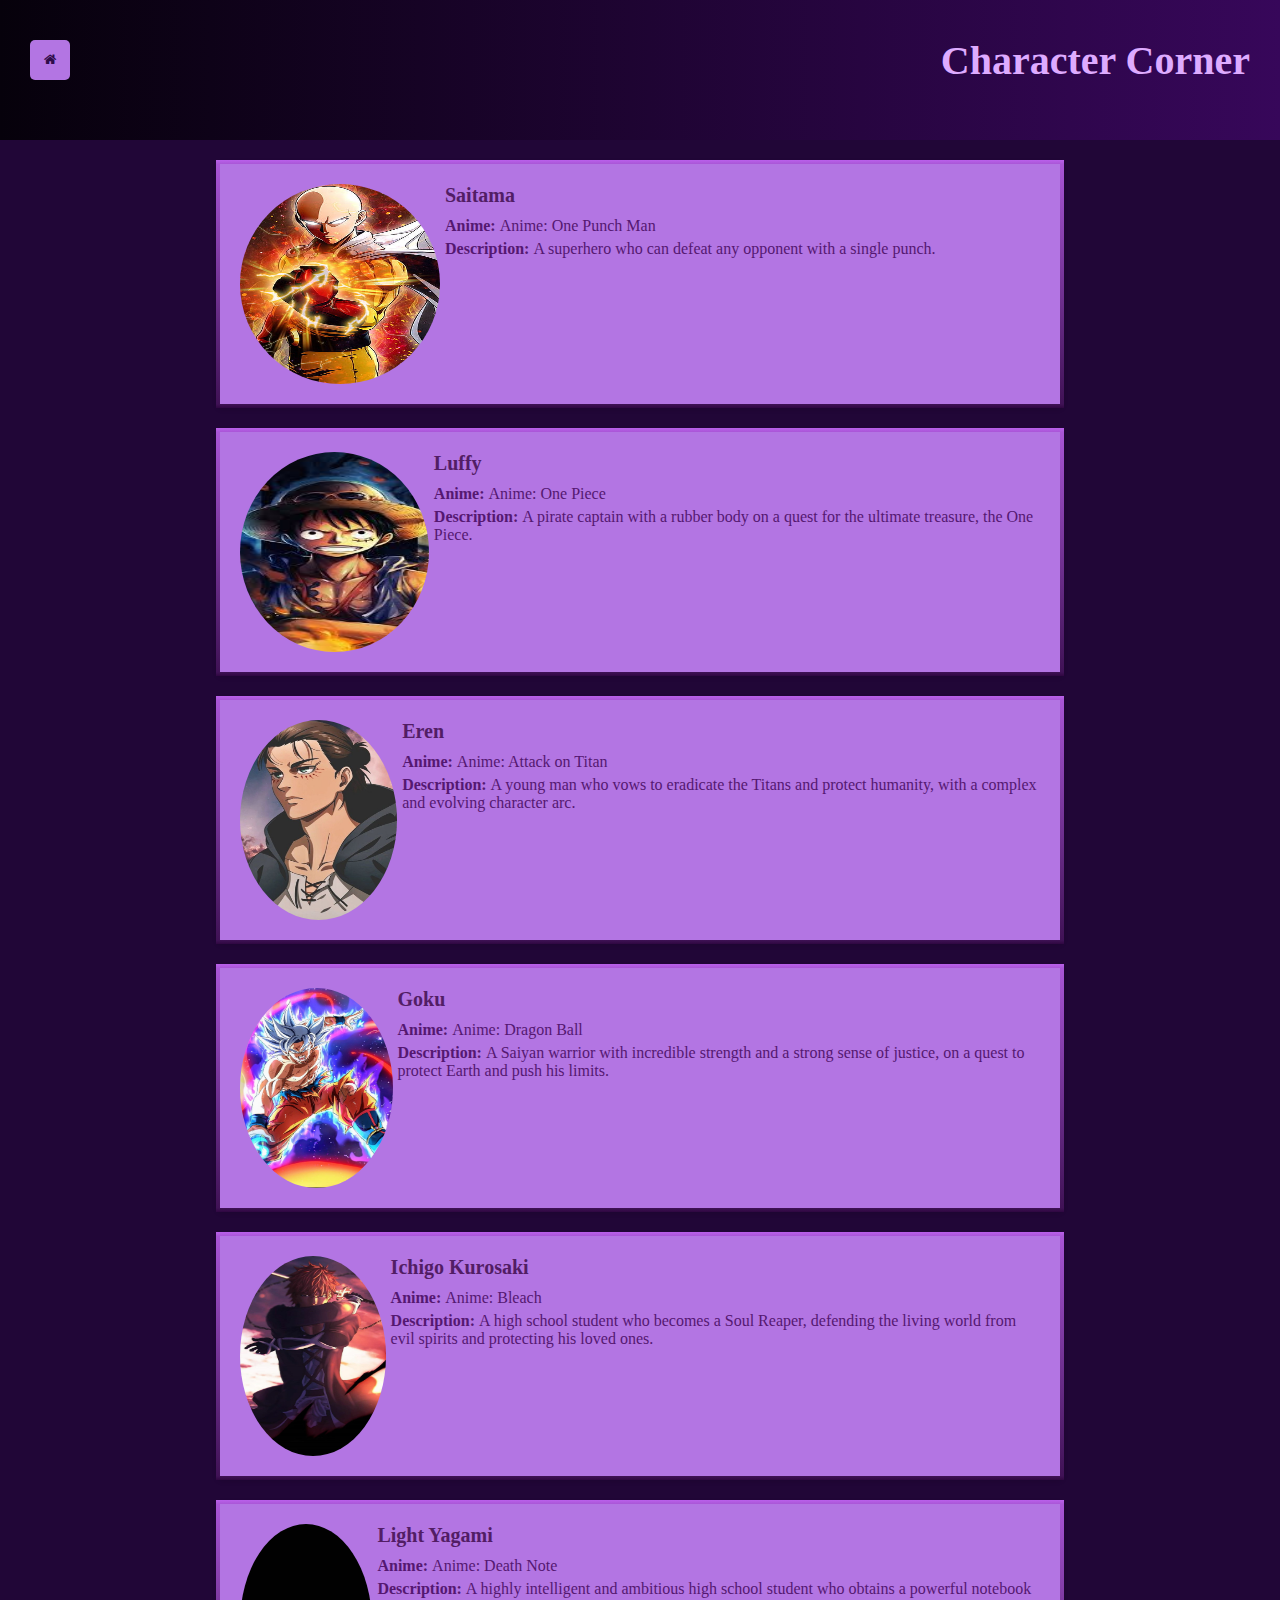
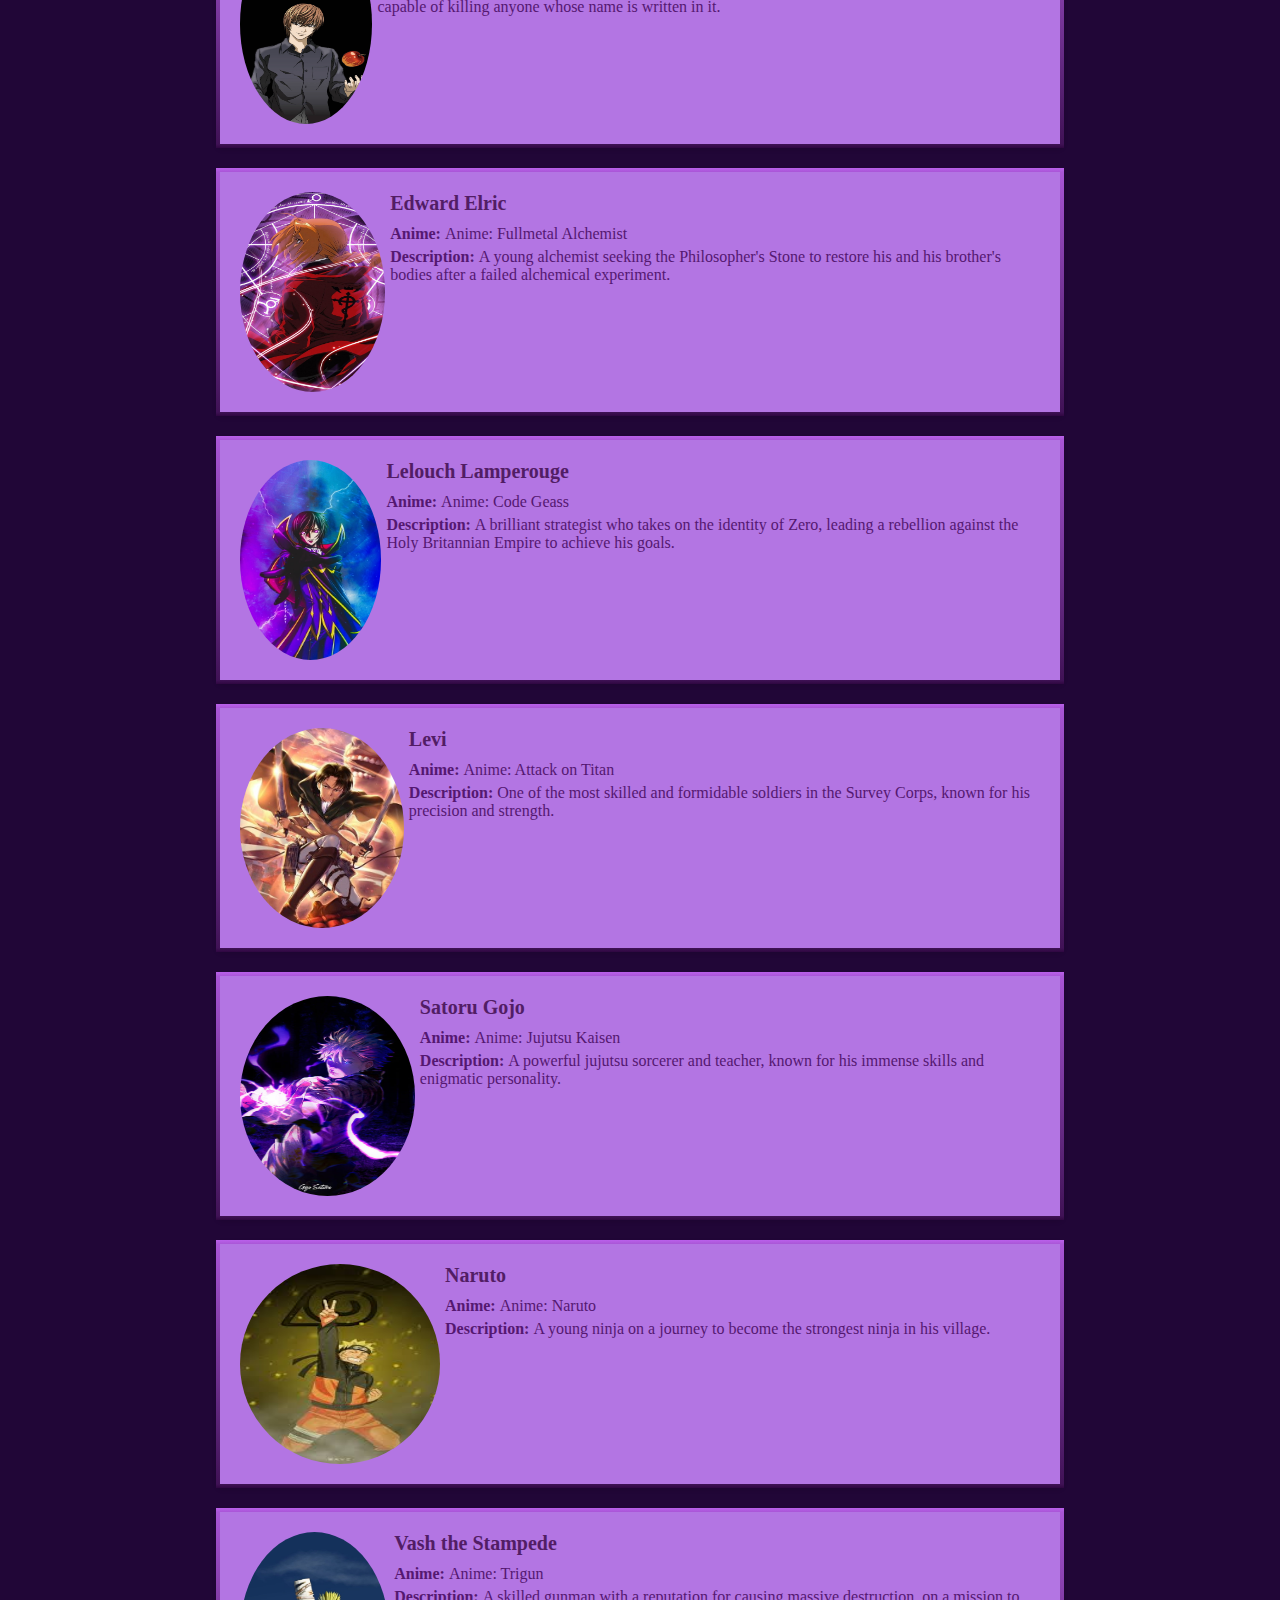
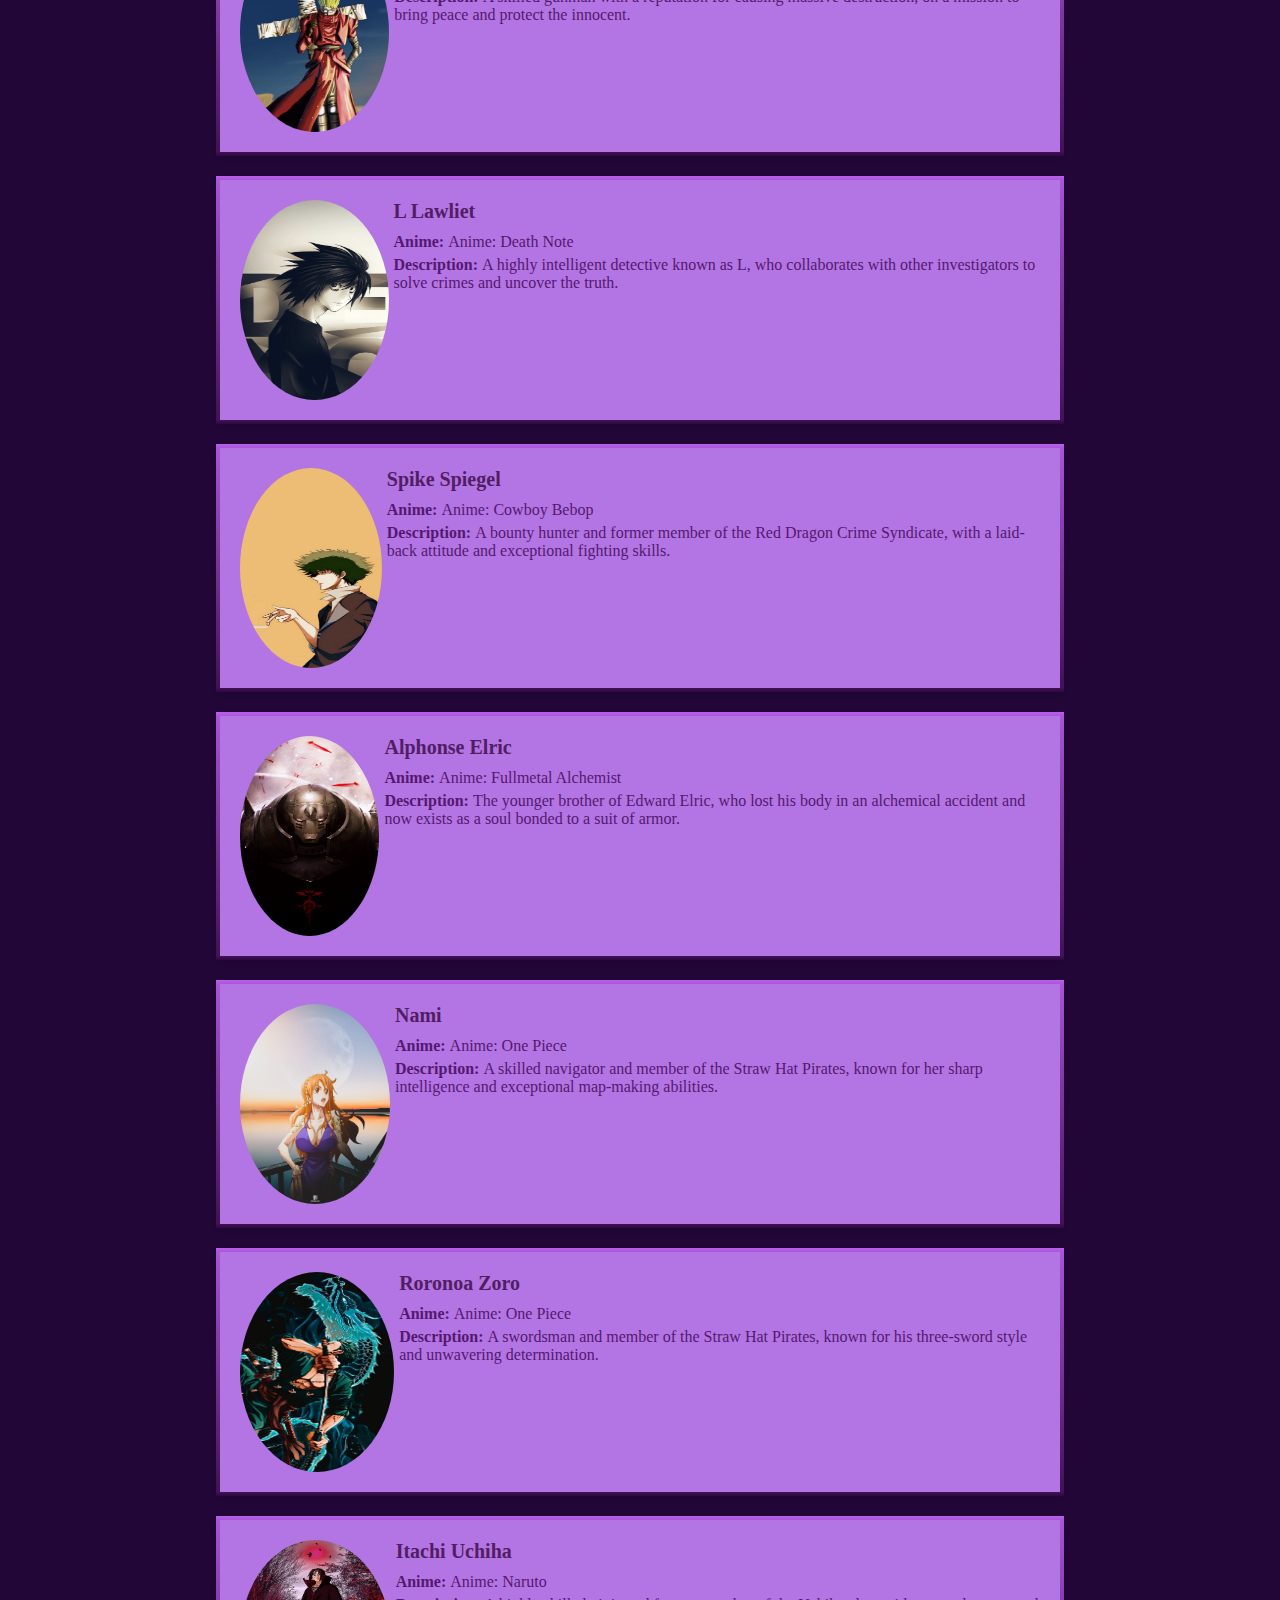
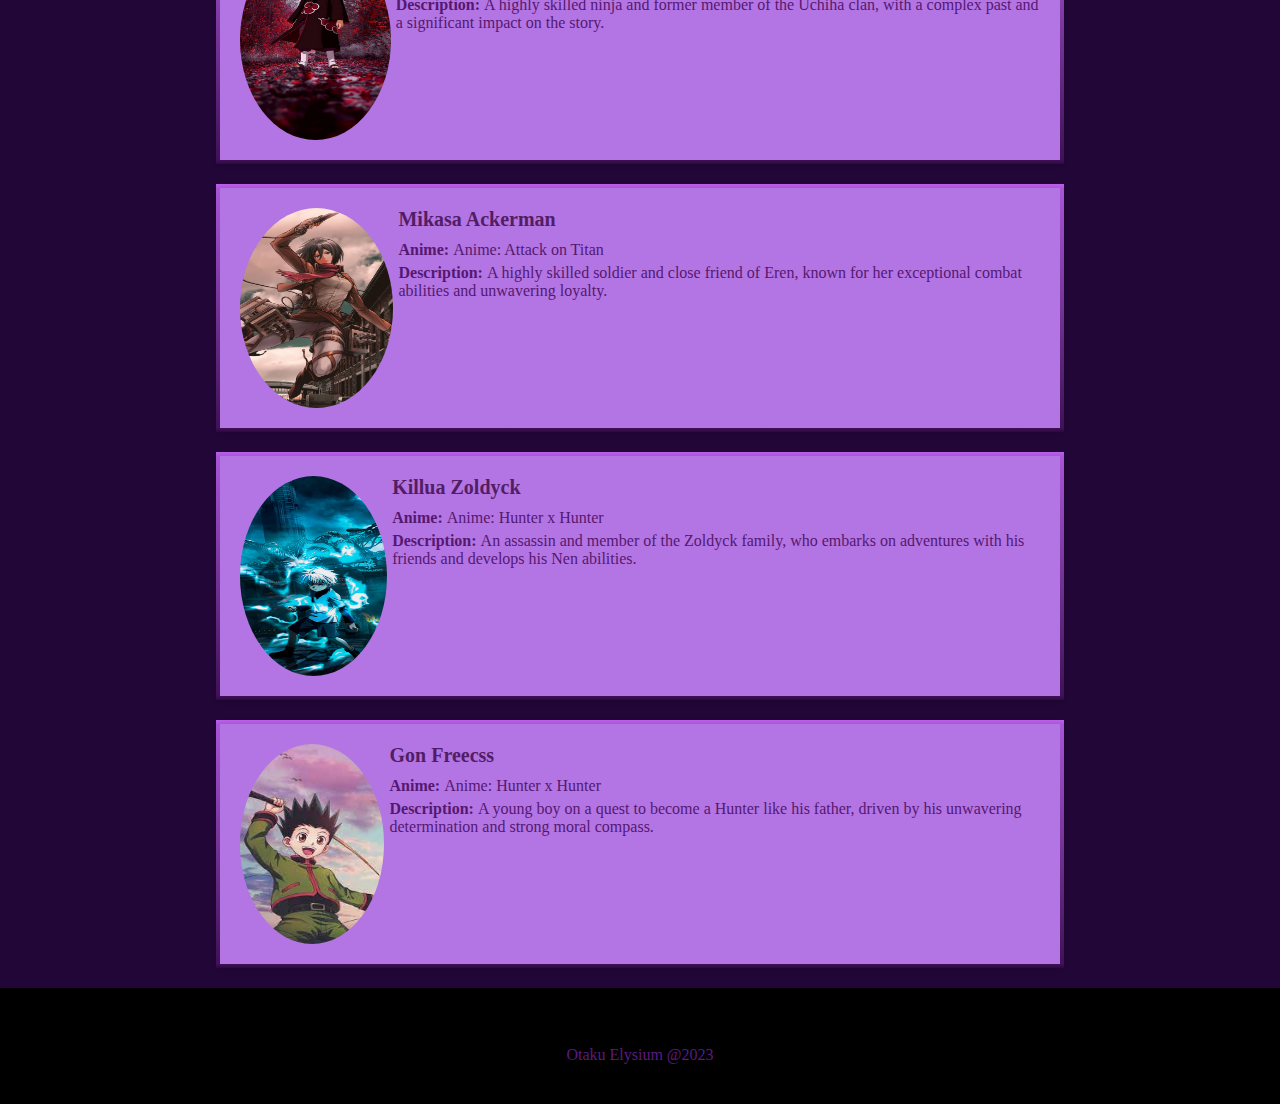
<file: charactercorner.html>
<!DOCTYPE html>
<html>
<head>
  <title>Otaku Elysium</title>
  <link rel="shortcut icon" href="images/fav icon.png">
  <link rel="stylesheet" href="https://cdnjs.cloudflare.com/ajax/libs/font-awesome/4.7.0/css/font-awesome.min.css">
  
  <link rel="stylesheet" type="text/css" href="css/charactercorner.css">
</head>
<nav>
  <button class="btn" onclick="myFunction()"><i class="fa fa-home"></i> </button>
<h1>Character Corner</h1>
  <script>
  function myFunction() {
    window.location.href = "index.html";
  }
</script>
</nav>

<body>
  
  

  <div id="character-list">
    <div class="character-card">
      <img src="images/chars/saitama.png" alt="Saitama">
      
      <div class="character-info">
        <h2>Saitama</h2>
        <p class="anime">Anime: One Punch Man</p>
        
        <p class="description">A superhero who can defeat any opponent with a single punch.</p>
      </div>
    </div>
    
    <div class="character-card">
      <img src="images/chars/luffy.png" alt="Luffy">
      <div class="character-info">
        <h2>Luffy</h2>
        <p class="anime">Anime: One Piece</p>
        <p class="description">A pirate captain with a rubber body on a quest for the ultimate treasure, the One Piece.</p>
      </div>
    </div>
    <div class="character-card">
      <img src="images/chars/eren.png" alt="Eren">
      <div class="character-info">
        <h2>Eren</h2>
        <p class="anime">Anime: Attack on Titan</p>
        <p class="description">A young man who vows to eradicate the Titans and protect humanity, with a complex and evolving character arc.</p>
      </div>
    </div>
    <div class="character-card">
      <img src="images/chars/goku.png" alt="Goku">
      <div class="character-info">
        <h2>Goku</h2>
        <p class="anime">Anime: Dragon Ball</p>
        <p class="description">A Saiyan warrior with incredible strength and a strong sense of justice, on a quest to protect Earth and push his limits.</p>
      </div>
    </div>

    <div class="character-card">
      <img src="images/chars/ichigo.png" alt="Ichigo Kurosaki">
      <div class="character-info">
        <h2>Ichigo Kurosaki</h2>
        <p class="anime">Anime: Bleach</p>
        <p class="description">A high school student who becomes a Soul Reaper, defending the living world from evil spirits and protecting his loved ones.</p>
      </div>
    </div>
    <div class="character-card">
      <img src="images/chars/light.png" alt="Light Yagami">
      <div class="character-info">
        <h2>Light Yagami</h2>
        <p class="anime">Anime: Death Note</p>
        <p class="description">A highly intelligent and ambitious high school student who obtains a powerful notebook capable of killing anyone whose name is written in it.</p>
      </div>
    </div>

    <div class="character-card">
      <img src="images/chars/edward.png" alt="Edward Elric">
      <div class="character-info">
        <h2>Edward Elric</h2>
        <p class="anime">Anime: Fullmetal Alchemist</p>
        <p class="description">A young alchemist seeking the Philosopher's Stone to restore his and his brother's bodies after a failed alchemical experiment.</p>
      </div>
    </div>

    <div class="character-card">
      <img src="images/chars/lelouch.png" alt="Lelouch Lamperouge">
      <div class="character-info">
        <h2>Lelouch Lamperouge</h2>
        <p class="anime">Anime: Code Geass</p>
        <p class="description">A brilliant strategist who takes on the identity of Zero, leading a rebellion against the Holy Britannian Empire to achieve his goals.</p>
      </div>
    </div>

    <div class="character-card">
      <img src="images/chars/levi.png" alt="Levi">
      <div class="character-info">
        <h2>Levi</h2>
        <p class="anime">Anime: Attack on Titan</p>
        <p class="description">One of the most skilled and formidable soldiers in the Survey Corps, known for his precision and strength.</p>
      </div>
    </div>
    <div class="character-card">
      <img src="images/chars/gojo.png" alt="Satoru Gojo">
      <div class="character-info">
        <h2>Satoru Gojo</h2>
        <p class="anime">Anime: Jujutsu Kaisen</p>
        <p class="description">A powerful jujutsu sorcerer and teacher, known for his immense skills and enigmatic personality.</p>
      </div>
    </div>

    <div class="character-card">
      <img src="images/chars/naruto.png" alt="Naruto">
      <div class="character-info">
        <h2>Naruto</h2>
        <p class="anime">Anime: Naruto</p>
        <p class="description">A young ninja on a journey to become the strongest ninja in his village.</p>
      </div>
    </div>
    <div class="character-card">
      <img src="images/chars/vash.png" alt="Vash the Stampede">
      <div class="character-info">
        <h2>Vash the Stampede</h2>
        <p class="anime">Anime: Trigun</p>
        <p class="description">A skilled gunman with a reputation for causing massive destruction, on a mission to bring peace and protect the innocent.</p>
      </div>
    </div>

    <div class="character-card">
      <img src="images/chars/l.png" alt="L Lawliet">
      <div class="character-info">
        <h2>L Lawliet</h2>
        <p class="anime">Anime: Death Note</p>
        <p class="description">A highly intelligent detective known as L, who collaborates with other investigators to solve crimes and uncover the truth.</p>
      </div>
    </div>

    <div class="character-card">
      <img src="images/chars/spike.png" alt="Spike Spiegel">
      <div class="character-info">
        <h2>Spike Spiegel</h2>
        <p class="anime">Anime: Cowboy Bebop</p>
        <p class="description">A bounty hunter and former member of the Red Dragon Crime Syndicate, with a laid-back attitude and exceptional fighting skills.</p>
      </div>
    </div>

    <div class="character-card">
      <img src="images/chars/alphonse.png" alt="Alphonse Elric">
      <div class="character-info">
        <h2>Alphonse Elric</h2>
        <p class="anime">Anime: Fullmetal Alchemist</p>
        <p class="description">The younger brother of Edward Elric, who lost his body in an alchemical accident and now exists as a soul bonded to a suit of armor.</p>
      </div>
    </div>

    <div class="character-card">
      <img src="images/chars/nami.png" alt="Nami">
      <div class="character-info">
        <h2>Nami</h2>
        <p class="anime">Anime: One Piece</p>
        <p class="description">A skilled navigator and member of the Straw Hat Pirates, known for her sharp intelligence and exceptional map-making abilities.</p>
      </div>
    </div>

    <div class="character-card">
      <img src="images/chars/zoro.png" alt="Roronoa Zoro">
      <div class="character-info">
        <h2>Roronoa Zoro</h2>
        <p class="anime">Anime: One Piece</p>
        <p class="description">A swordsman and member of the Straw Hat Pirates, known for his three-sword style and unwavering determination.</p>
      </div>
    </div>

    <div class="character-card">
      <img src="images/chars/itachi.png" alt="Itachi Uchiha">
      <div class="character-info">
        <h2>Itachi Uchiha</h2>
        <p class="anime">Anime: Naruto</p>
        <p class="description">A highly skilled ninja and former member of the Uchiha clan, with a complex past and a significant impact on the story.</p>
      </div>
    </div>

    <div class="character-card">
      <img src="images/chars/mikasa.png" alt="Mikasa Ackerman">
      <div class="character-info">
        <h2>Mikasa Ackerman</h2>
        <p class="anime">Anime: Attack on Titan</p>
        <p class="description">A highly skilled soldier and close friend of Eren, known for her exceptional combat abilities and unwavering loyalty.</p>
      </div>
    </div>

    <div class="character-card">
      <img src="images/chars/killua.png" alt="Killua Zoldyck">
      <div class="character-info">
        <h2>Killua Zoldyck</h2>
        <p class="anime">Anime: Hunter x Hunter</p>
        <p class="description">An assassin and member of the Zoldyck family, who embarks on adventures with his friends and develops his Nen abilities.</p>
      </div>
    </div>

    <div class="character-card">
      <img src="images/chars/gon.png" alt="Gon Freecss">
      <div class="character-info">
        <h2>Gon Freecss</h2>
        <p class="anime">Anime: Hunter x Hunter</p>
        <p class="description">A young boy on a quest to become a Hunter like his father, driven by his unwavering determination and strong moral compass.</p>
      </div>
    </div>

  </div>
  <div class="footer">
    <div class="social">
        <p>Otaku Elysium @2023</p>
    </div>
</div>
</body>
</html>
</file>
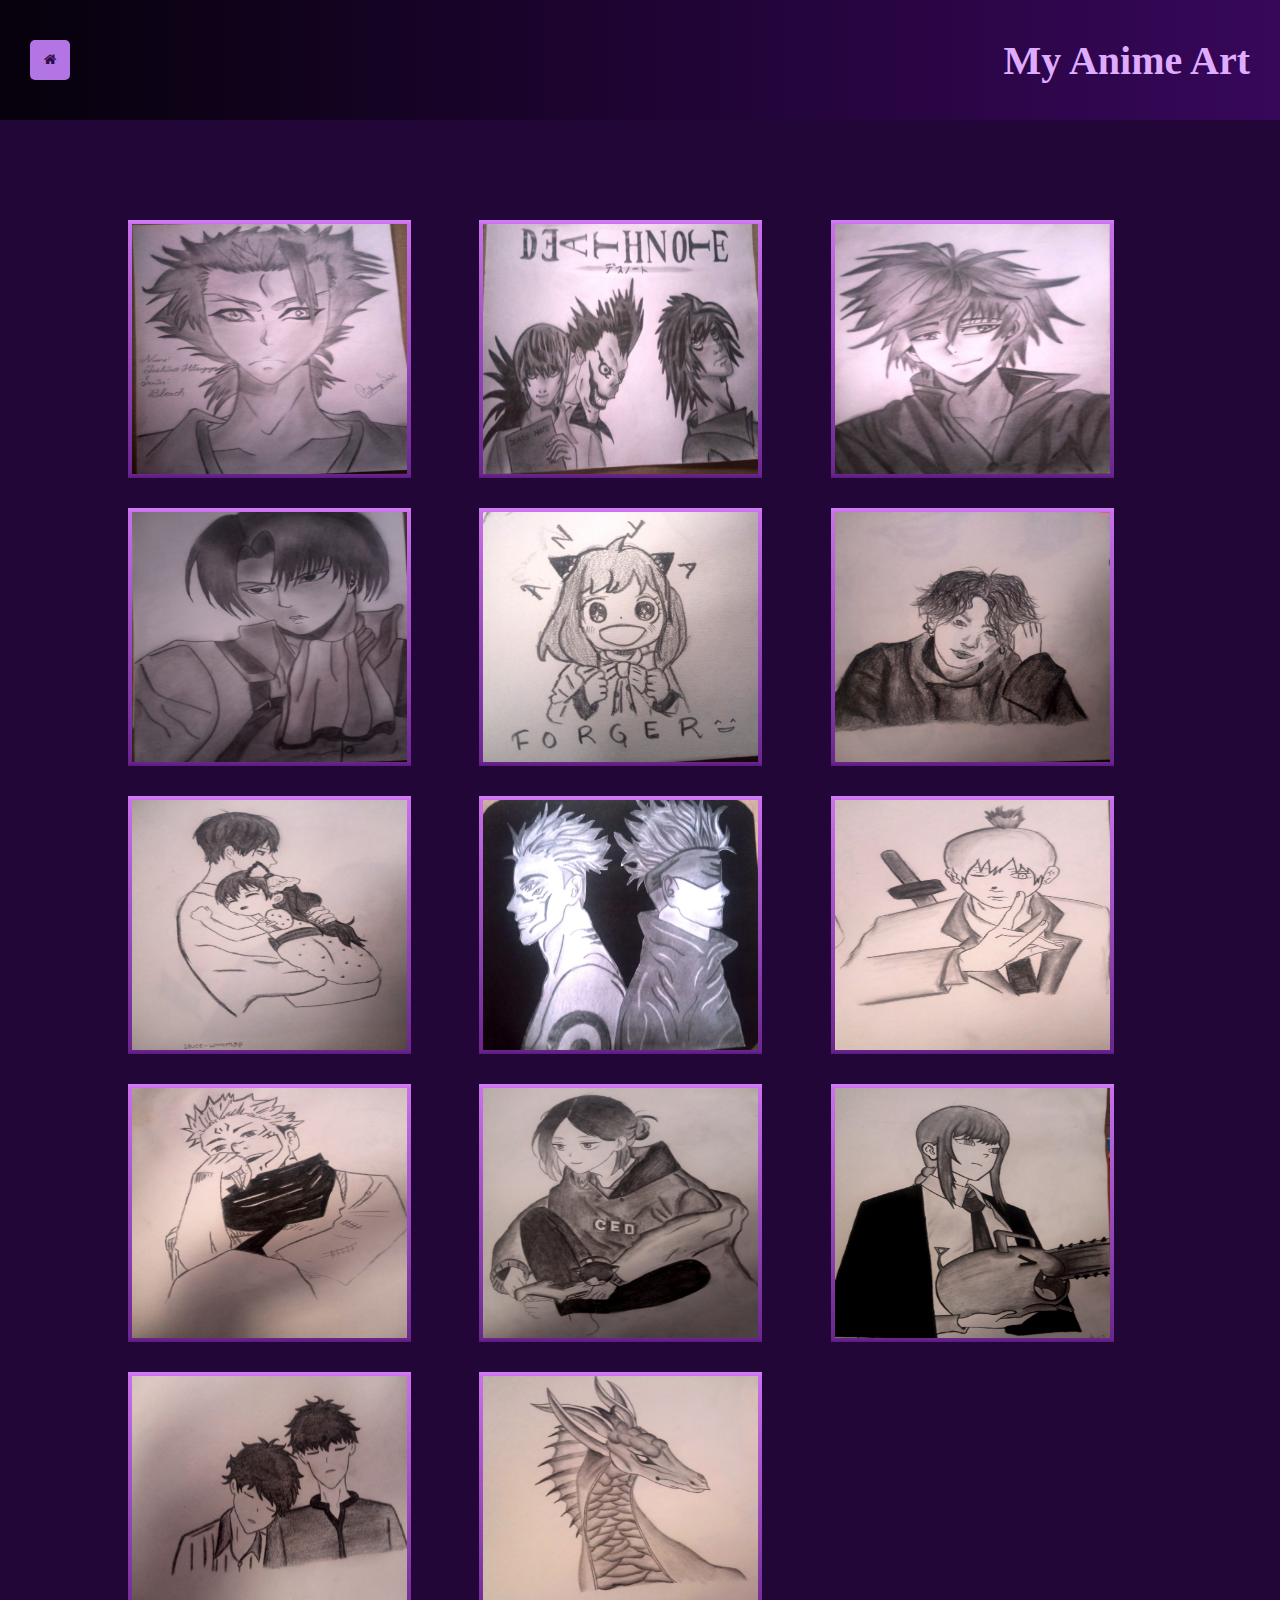
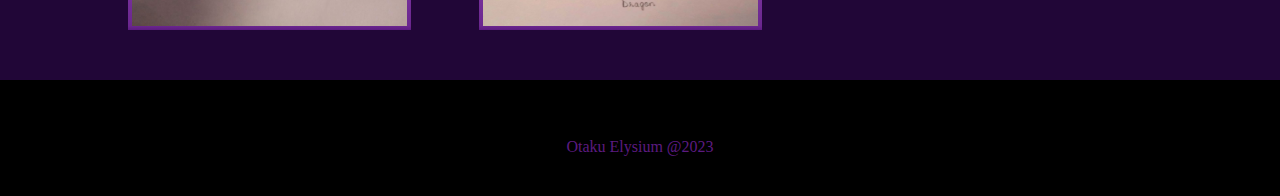
<file: mySketches.html>
<!DOCTYPE html>
<html lang="en">
<head>
  <title>Otaku Elysium</title>
  <link rel="shortcut icon" href="images/fav icon.png">
  <link rel="stylesheet" href="https://cdnjs.cloudflare.com/ajax/libs/font-awesome/4.7.0/css/font-awesome.min.css">
  
  
  <link rel="stylesheet" href="css/images.css">
</head>
<body>
  <nav>
    
  <button class="btn" onclick="myFunction()"><i class="fa fa-home"></i> </button>
  <h1>My Anime Art</h1>
    <script>
    function myFunction() {
      window.location.href = "index.html";
    }
  </script>
</nav>
    <div class="full-img" id="fullImgBox">
      <img src="images/action/alchemist.png" id="fullImg">
      <span onclick="closeFullImg()">X</span>
    </div> 
    <div class="img-gallery">
      <img src="images/sketches/img1.png" onclick="openFullImg(this.src)">
      <img src="images/sketches/img2.png" onclick="openFullImg(this.src)">
      <img src="images/sketches/img3.png" onclick="openFullImg(this.src)">
      <img src="images/sketches/img4.png" onclick="openFullImg(this.src)">
      <img src="images/sketches/img5.png" onclick="openFullImg(this.src)">
      <img src="images/sketches/img6.png" onclick="openFullImg(this.src)">
      <img src="images/sketches/img7.png" onclick="openFullImg(this.src)">
      <img src="images/sketches/img8.png" onclick="openFullImg(this.src)">
      <img src="images/sketches/img9.png" onclick="openFullImg(this.src)">
      <img src="images/sketches/img10.png" onclick="openFullImg(this.src)">
      <img src="images/sketches/img11.png" onclick="openFullImg(this.src)">
      <img src="images/sketches/img12.png" onclick="openFullImg(this.src)">
      <img src="images/sketches/img13.png" onclick="openFullImg(this.src)">
      <img src="images/sketches/img14.png" onclick="openFullImg(this.src)">
    </div>
    <script src="img.js"></script>
<div class="footer">
  <div class="social">
      <p>Otaku Elysium @2023</p>
  </div>
</div>
</body>
</html>
</file>
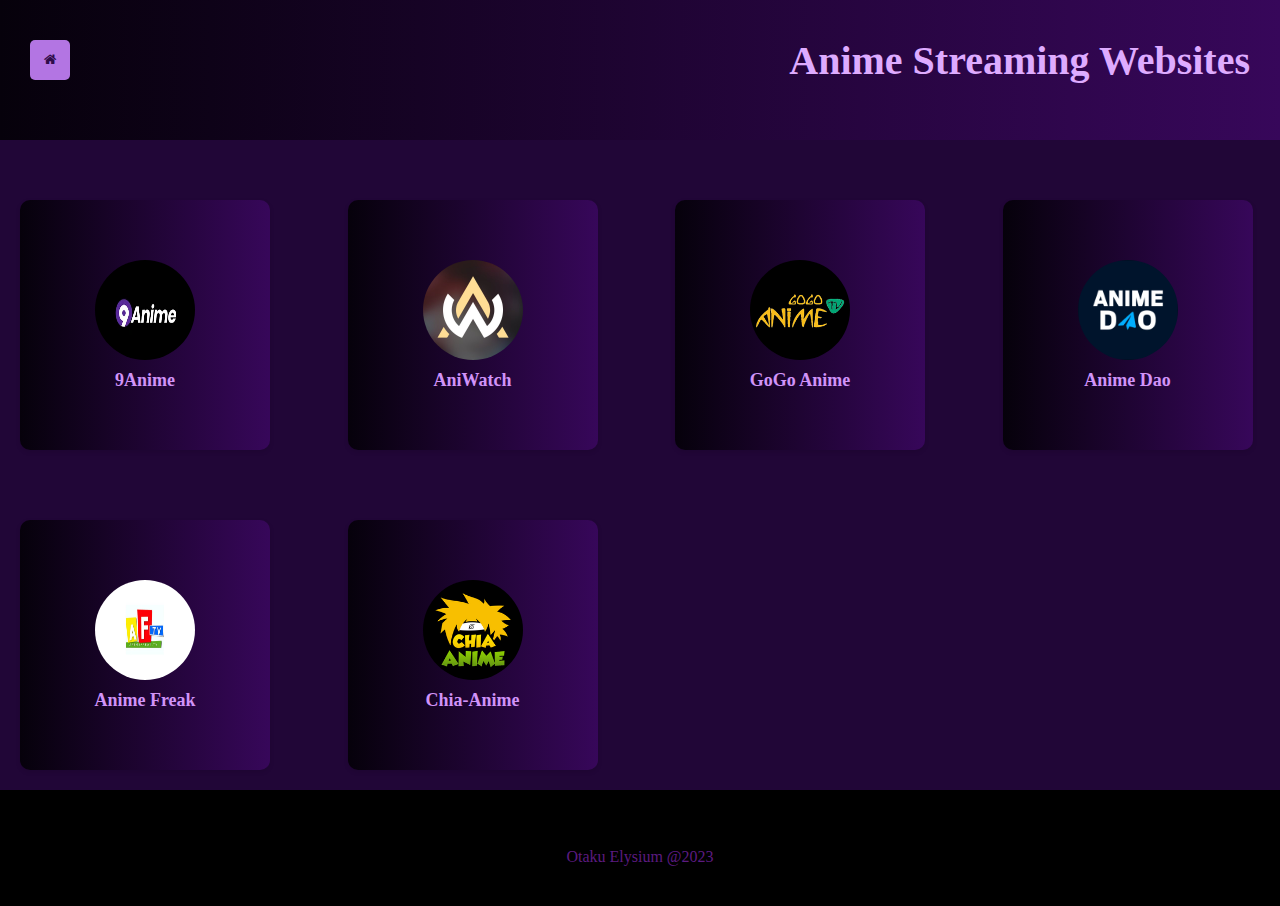
<file: watch.html>
<!DOCTYPE html>
<html>
  <head>
    <title>Otaku Elysium</title>
    <link rel="shortcut icon" href="images/fav icon.png">
    <link rel="stylesheet" href="https://cdnjs.cloudflare.com/ajax/libs/font-awesome/4.7.0/css/font-awesome.min.css">
    
    
    <link rel="stylesheet" href="css/watch.css">
  </head>
  <body>
    <nav>
      
    <button class="btn" onclick="myFunction()"><i class="fa fa-home"></i> </button>
    <h1>Anime Streaming Websites</h1>
      <script>
      function myFunction() {
        window.location.href = "index.html";
      }
    </script>
  </nav>
<body>

  <main>
    <div class="link-container">
      <a href="https://9animetv.to/genre/action" target="_blank">
        <img src="images/watch/9anime.png" alt="9anime">
        <span>9Anime</span>
      </a>
    </div>

    <div class="link-container">
      <a href="https://aniwatch.to" target="_blank">
        <img src="images/watch/aniwatch.png" alt="aniwatch">
        <span>AniWatch</span>
      </a>
    </div>

    <div class="link-container">
      <a href="https://ww4.gogoanime2.org/" target="_blank">
        <img src="images/watch/gogoanime.png" alt="GoGoAnime">
        <span>GoGo Anime</span>
      </a>
    </div>
    <div class="link-container">
        <a href="https://animedao.to/" target="_blank">
          <img src="images/watch/animedao.png" alt="AnimeDao">
          <span>Anime Dao</span>
        </a>
      </div>
      
      <div class="link-container">
        <a href="https://animefreak.site/" target="_blank">
          <img src="images/watch/animefreak.png" alt="AnimeFreak">
          <span>Anime Freak</span>
        </a>
      </div>

      <div class="link-container">
        <a href="https://chia-anime.cc/" target="_blank">
          <img src="images/watch/chia-anime.png" alt="chia-anime">
          <span>Chia-Anime</span>
        </a>
      </div>
    <!-- Add more link containers here -->

  </main>

  <div class="footer">
    <div class="social">
        <p>Otaku Elysium @2023</p>
    </div>
  </div>
</body>
</html>
</file>
<file: css/charactercorner.css>
* {
  margin: 0;
  padding: 0;
  font-family: cursive;
  
}

nav {
  height: 120px;
  display: flex;
  align-items: center;
  justify-content: space-between;
  background-color: #551871;
  background-image: linear-gradient(to right, rgb(6, 1, 11), rgb(55, 7, 90));
  opacity: 5;
  padding: 0 20px;
  padding-bottom: 20px;
  margin-bottom: 20px;
}

.btn {
  height: 40px;
  width: 40px;
  color: #2f0c4a;
  background-color: #b375e3;
  border: none;
  border-radius: 5px;
  margin: 10px;
}

.btn:hover {
  background-color: #2f0c4a;
  color: #b375e3;
  transition: 0.5s;
}

nav h1 {
  color: rgb(222, 171, 255);
  font-weight: bold;
  border-radius: 10px;
  text-decoration: none;
  font-size: 40px;
  margin: 0;
  padding: 10px;
}
body{
  background-color: hsl(273, 80%, 12%);
}
  .character-card {
    margin-top: 20px;
    align-content: center;
    height: 200px;
    max-width: 800px;
    min-width: 400px;
    display: flex;
    background-color: #b375e3;
    border-radius: 8px;
    border-image: linear-gradient(#ba60eb, #2f0741) 30;
    border-width: 4px;
    border-style: solid;
    box-shadow: 0 2px 5px rgba(0, 0, 0, 0.1);
    padding: 20px;
    margin: 0 auto 20px; /* Updated */
  }
  
  .character-card:hover {
    box-shadow: 0 4px 8px rgb(255, 255, 255);
  }
  
  .character-card img {
    height: 200px;
    width: 200px;
    border-radius: 50%;
 
  }
  
  .character-card .character-info {
    margin-left: 5px;
    flex-grow: 1;
  }
  
  .character-card h2 {
    font-size: 20px;
    color: #521d65;
    margin-bottom: 10px;
  }
  
  .character-card p {
    color: #551871;
    margin-bottom: 5px;
  }
  .character-card p.anime::before {
    content: "Anime: ";
    font-weight: bold;
  } 
  .character-card p.description::before {
    content: "Description: ";
    font-weight: bold;
  }
  
  .footer{
    padding: 40px 0;
    background-color: black;
    margin-bottom: none;
}
.footer p{
    text-align: center;
    color: #5c1b80;
    margin-top:18px;
}
</file>
<file: css/images.css>
* {
  margin: 0;
  padding: 0;
  font-family: cursive;
}

nav {
  height: 120px;
  display: flex;
  align-items: center;
  justify-content: space-between;
  background-color: #551871;
  background-image: linear-gradient(to right, rgb(6, 1, 11), rgb(55, 7, 90));
  opacity: 5;
  padding: 0 20px;
}

.btn {
  height: 40px;
  width: 40px;
  color: #2f0c4a;
  background-color: #b375e3;
  border: none;
  border-radius: 5px;
  margin: 10px;
}

.btn:hover {
  background-color: #2f0c4a;
  color: #b375e3;
  transition: 0.5s;
}

nav h1 {
  color: rgb(222, 171, 255);
  font-weight: bold;
  border-radius: 10px;
  text-decoration: none;
  font-size: 40px;
  margin: 0;
  padding: 10px;
}

body {
  margin: 0;
  padding: 0;
  font-family: cursive;
  background-color: hsl(273, 80%, 12%);
  justify-content: center;
}

.img-gallery {
  width: 80%;
  margin: 100px auto 50px;
  display: grid;
  grid-template-columns: repeat(auto-fit, minmax(250px, 1fr));
  grid-gap: 30px;
}

.img-gallery img {
  cursor: pointer;
  height: 250px;
  width: 275px;
  display: flex;
  border-image: linear-gradient(#d77cf9, #5c1b80) 30;
  border-width: 4px;
  border-style: solid;
}

.img-gallery img:hover {
  transform: scale(1.1);
  border-image: linear-gradient(#d77cf9, #5c1b80) 30;
  border-width: 4px;
  border-style: solid;
  box-shadow: 0 32px 75px rgba(68, 77, 136, 0.2);
}

.full-img {
  width: 100%;
  height: 100vh;
  background: rgba(0, 0, 0, 0.9);
  position: fixed;
  top: 0;
  left: 0;
  display: none;
  align-items: center;
  justify-content: center;
  z-index: 100;
}

.full-img img {
  width: 90%;
  max-width: 500px;
}

.full-img span {
  position: absolute;
  top: 5%;
  right: 5%;
  font-size: 30px;
  color: #fff;
  cursor: pointer;
}
  
.footer{
  padding: 40px 0;
  background-color: black;
  margin-bottom: none;
}
.footer p{
  text-align: center;
  color: #5c1b80;
  margin-top:18px;
}
</file>
<file: css/watch.css>
* {
  margin: 0;
  padding: 0;
  font-family: cursive;
  
}

nav {
  height: 120px;
  display: flex;
  align-items: center;
  justify-content: space-between;
  background-color: #551871;
  background-image: linear-gradient(to right, rgb(6, 1, 11), rgb(55, 7, 90));
  opacity: 5;
  padding: 0 20px;
  padding-bottom: 20px;
  margin-bottom: 20px;
}

.btn {
  height: 40px;
  width: 40px;
  color: #2f0c4a;
  background-color: #b375e3;
  border: none;
  border-radius: 5px;
  margin: 10px;
}

.btn:hover {
  background-color: #2f0c4a;
  color: #b375e3;
  transition: 0.5s;
}

nav h1 {
  color: rgb(222, 171, 255);
  font-weight: bold;
  border-radius: 10px;
  text-decoration: none;
  font-size: 40px;
  margin: 0;
  padding: 10px;
}
body {
  font-family: cursive;
  background-color: hsl(273, 80%, 12%);
  margin: 0;
}


h1 {
  margin: 0;
  font-size: 35px;
  font-weight: bold;
}

main {display: grid;
  grid-template-columns: repeat(auto-fit, minmax(250px, 1fr));
  grid-gap: 30px;
  justify-content: center;
  margin-top: 40px;
}

.link-container {
  width: 250px;
  height: 250px;
  background-image: linear-gradient(to right, rgb(6, 1, 11), rgb(55, 7, 90));
  border-radius: 10px;
  margin: 20px;
  display: grid;
  box-shadow: 0 2px 5px rgba(0, 0, 0, 0.1);
  transition: transform 0.3s ease-in-out;
}

.link-container:hover {
  transform: scale(1.1);
}

.link-container a {
  text-decoration: none;
  font-size: medium;
  font-weight: bold;
  color: #d193f8;
  display: flex;
  flex-direction: column;
  align-items: center;
  justify-content: center;
  text-align: center;
}

.link-container img {
  width: 100px;
  height: 100px;
  margin-bottom: 10px;
  border-radius: 50%;
}

.link-container span {
  font-size: 18px;
}

.link-container:hover {
  box-shadow: 0 4px 8px rgba(0, 0, 0, 0.2);
}
  
.footer{
  padding: 40px 0;
  background-color: black;
  margin-bottom: none;
}
.footer p{
  text-align: center;
  color: #5c1b80;
  margin-top:18px;
}
</file>
